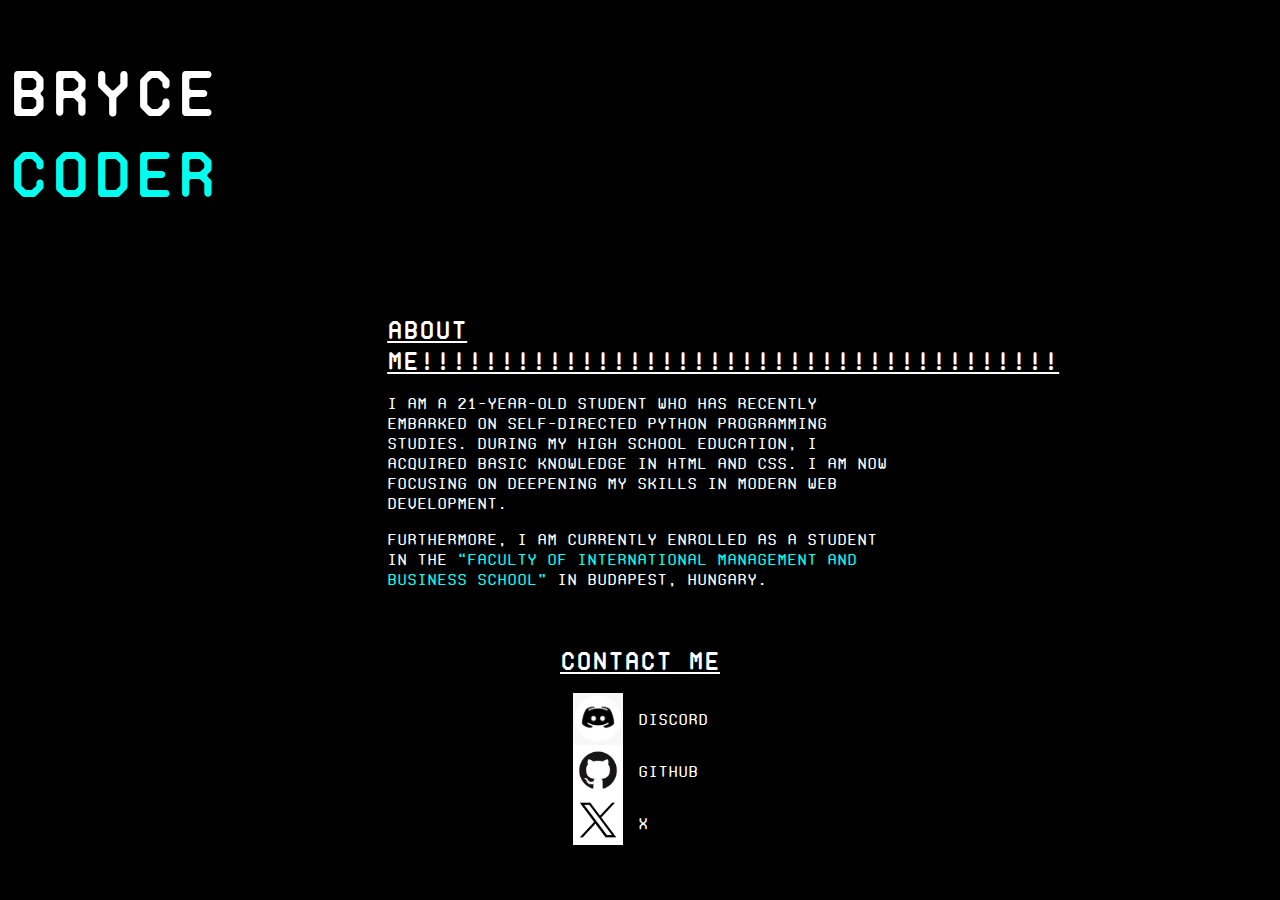
<file: index.html>
<!DOCTYPE html>
<html lang="en">
<head>
    <meta charset="UTF-8">
    <meta name="viewport" content="width=device-width, initial-scale=1.0">
    <title>Homepage</title>
<link rel="stylesheet" href="style.css">
<link rel="icon" type="image/x-icon" href="icon.ico">
</head>
<body>
    <div class="flex-container">
        <div class="box logo">
            <h1>Bryce <br> <span style="color: var(--lightblue);">Coder</span></h1>
        </div>
        <div class="box content">
            <h1>
                About me!!!!!!!!!!!!!!!!!!!!!!!!!!!!!!!!!!!!!!!!
            </h1>
            <p>
                I am a 21-year-old student who has recently embarked on self-directed Python programming studies. During my high school education, I acquired basic knowledge in HTML and CSS. I am now focusing on deepening my skills in modern web development.
            </p>
            <p>Furthermore, I am currently enrolled as a student in the 
                <span style="color: var(--lightblue);">“Faculty of International Management and Business School”</span> in Budapest, Hungary.
            </p>
            <h1 style="text-align: center;">
                Contact Me
            </h1>
            <div class="flex-container2">
                <div class="box left">
                    <div class="box logos">
                        <a href="https://discord.com/" target="_blank"><img src="discord.png" alt=""></a>
                        <a href="https://github.com" target="_blank"><img src="github.png" alt=""></a>
                        <a href="https://x.com" target="_blank"><img src="x.png" alt=""></a>
                    </div>
                </div>
                <div class="box right">
                    <div class="box links">
                        <p><a href="https://discord.com/" target="_blank">Discord</a></p>
                        <p><a href="https://github.com" target="_blank">Github</a></p>
                        <p><a href="https://x.com" target="_blank">X</a></p>
                    </div>
                </div>
            </div>

            

        </div>
    </div>
</body>
</html>
</file>
<file: style.css>
@font-face {
    font-family: ProtoMonoRegular;
    src: url("Proto.Mono/Proto Mono Regular.ttf");
    }

@font-face {
    font-family: ProtoMonoBold;
    src: url("Proto.Mono/Proto Mono Semi Bold.ttf");
}
:root {
    --lightblue: #00FFEF;
    --grabberblue: #2b6be4;
    --nikeblue: #006afe;
}
body {
    background-color: black;
    font-family: ProtoMonoRegular;
    color: white;
}
.flex-container {
    display: flex;
    flex-direction: column;
}
.box {
    flex-grow: 1;
}

.logo {
    background-color: pink;
    background-color: black;
}
.logo h1 {
    font-size: 65px;
    font-family: ProtoMonoBold;
}

.content {
    background-color: yellow;
    background-color: black;
    padding-left: 30%;
    padding-right: 30%;
}
.content h1 {
    padding-top: 40px;
    font-size: 25px;
    font-family: ProtoMonoBold;
    text-decoration: underline;
    text-align: left;
}
.content p {
    font-size: 16px;
}
.flex-container2 {
    display: flex;
}
.left {
    background-color: green;
    background-color: black;
    text-align: right;
}
.right {
    background-color: orange;
    background-color: black;
}
.left img {
    width: 50px;
}
.logos {
    display: flex;
    flex-direction: column;
    background-color: pink;
    background-color: black;
    align-items: flex-end;
    line-height: 0;
}
.links {
    display: flex;
    flex-direction: column;
    background-color: black;
    padding-left: 15px;
}
a, a:visited, a:active {
    text-decoration: none;
    font-family: ProtoMonoRegular;
    color: white;
    font-size: 16px;
}

        /*iPad Mini viewport*/
@media screen and (max-width: 1100px) {
    .content {
    padding-left: 20%;
    padding-right: 20%;
    }
}

/*xd*/
@media screen and (max-width: 768px) {
    .content {
    padding-left: 15%;
    padding-right: 15%;
    }
}

/*iPhone 12 Pro Max viewport*/
@media screen and (max-width: 535px) {
    .content h1 {
        text-align: center;
        padding-top: 20px;
    }
    .logo h1{
        margin-bottom: 0px;
    }

}
</file>
